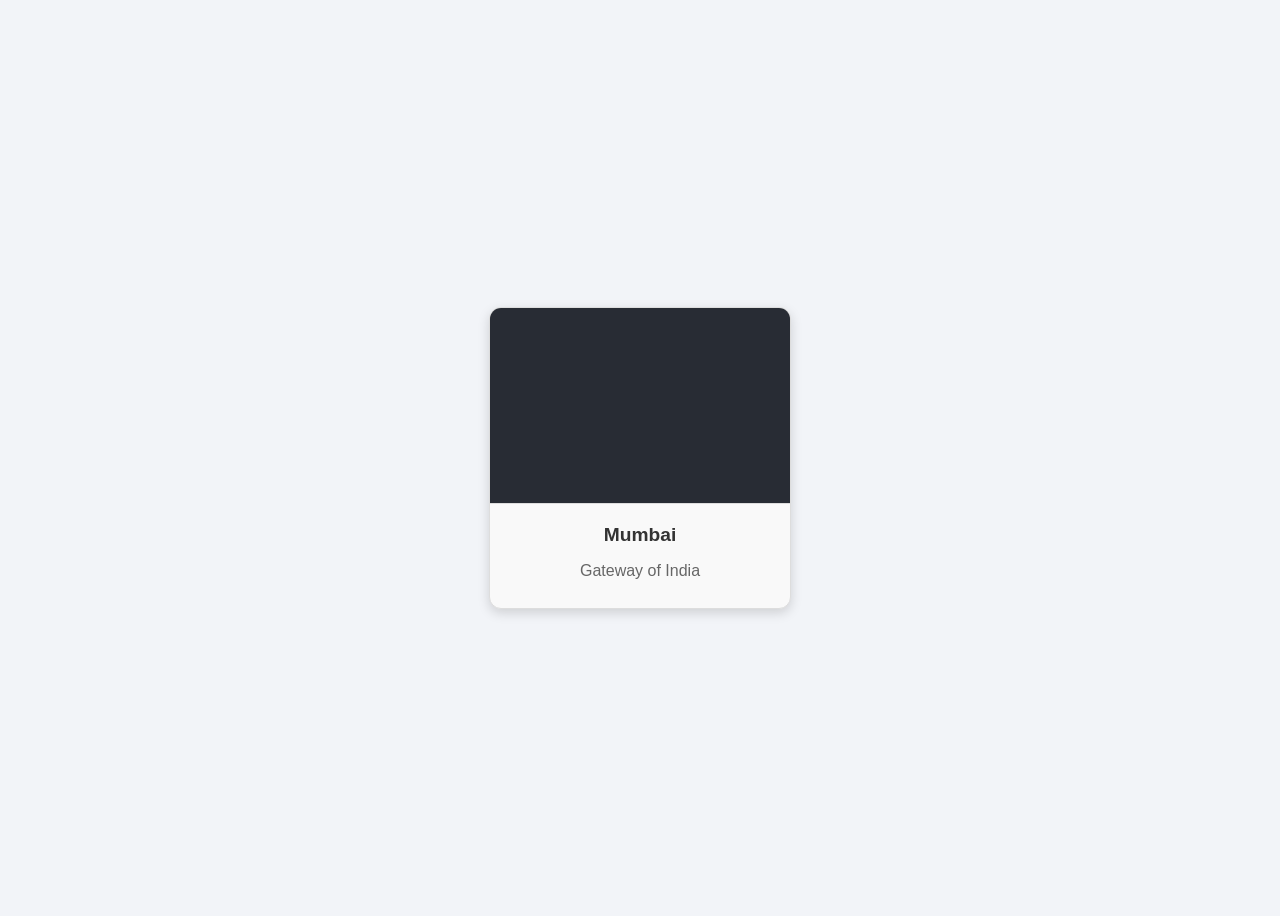
<file: example.html>
<!DOCTYPE html>
<html lang="en">
<head>
  <meta charset="UTF-8" />
  <meta name="viewport" content="width=device-width, initial-scale=1.0" />
  <title>Place Card</title>
  <link rel="stylesheet" href="example.css" />
</head>
<body>

  <div class="place-card">
    <img src="image.png" alt="Gateway of India" class="place-img">
    <div class="place-info">
      <h2 class="place-city">Mumbai</h2>
      <p class="place-name">Gateway of India</p>
    </div>
  </div>

</body>
</html>
</file>
<file: example.css>
body {
  display: flex;
  justify-content: center;
  align-items: center;
  min-height: 100vh;
  background: #f2f4f8;
  font-family: "Poppins", sans-serif;
}

.place-card {
  width: 300px;
  height: 300px;
  border-radius: 12px;
  background: rgb(249, 249, 249);
  border: 1px solid #ddd;
  overflow: hidden;
  box-shadow: 0 4px 12px rgba(0, 0, 0, 0.15);
  transition: transform 0.3s ease, box-shadow 0.3s ease;
}

.place-card:hover {
  transform: translateY(-6px);
  box-shadow: 0 6px 18px rgba(0, 0, 0, 0.25);
}

.place-img {
  width: 100%;
  height: 65%;
  object-fit: cover;
  border-bottom: 1px solid #ddd;
}

.place-info {
  text-align: center;
  padding: 10px;
}

.place-city {
  font-size: 1.2rem;
  font-weight: 600;
  margin: 6px 0;
  color: #333;
}

.place-name {
  font-size: 1rem;
  color: #666;
}
</file>
